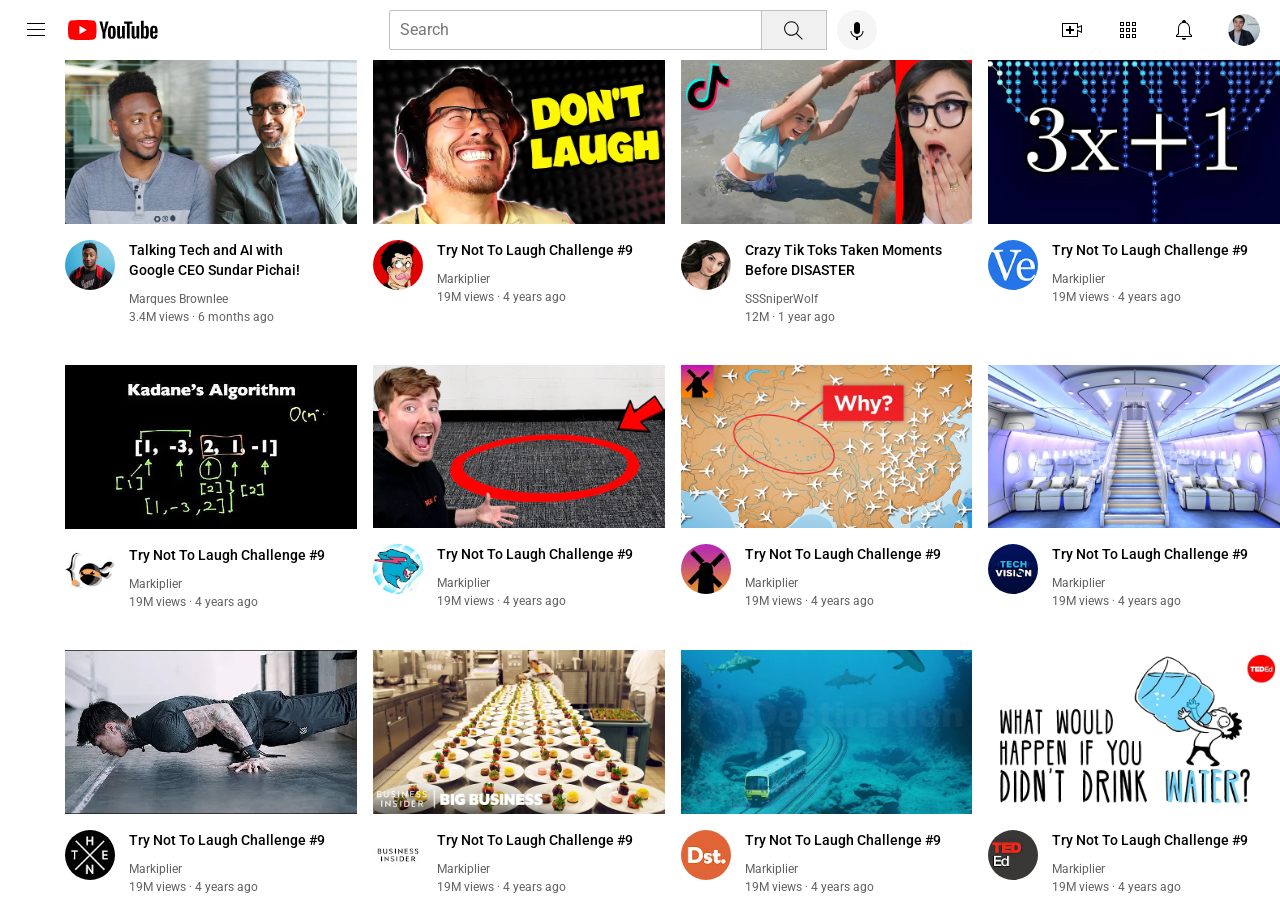
<file: index.html>
<!DOCTYPE html>
<html lang="en">
<head>
    <link rel="stylesheet" href="youtube.css">
    <link rel="preconnect" href="https://fonts.googleapis.com">
    <link rel="preconnect" href="https://fonts.gstatic.com" crossorigin>
    <link href="https://fonts.googleapis.com/css2?family=Roboto:ital,wght@0,100;0,300;0,400;0,500;0,700;0,900;1,100;1,300;1,400;1,500;1,700;1,900&display=swap" rel="stylesheet">
    <title>youtube.com clone</title>
</head>
<body>
    <div class="header">
        <div class="left-section">
            <img class="hamburger-icon" src="icons/hamburger-menu.svg">
            <img class="youtube-logo" src="icons/youtube-logo.svg">
        </div>
        <div class="middle-section">
            <input class="search-box" type="text" placeholder="Search">
            <button class="search-button">
                <img class="search-icon" src="icons/search.svg">
            </button>
            <button class="voice-button">
                <img class="voice-icon" src="icons/voice-search-icon.svg">
            </button>
        </div>
        <div class="right-section">
            <img class="upload-icon" src="icons/upload.svg">
            <img class="youtube-apps-icon" src="icons/youtube-apps.svg">
            <img class="notifications-icon" src="icons/notifications.svg">
            <img class="my-channel-icon" src="photo-profile/my-channel.jpeg">
        </div>
    </div>
    <div class="video-grid">
        <div class="video-preview">
            <div class="thumbnail-row">
                 <img class="thumbnail" src="thumbnails/thumbnail-1.webp">
            </div>
            <div>
                <div class="channel-picture"> 
                    <img class="profile-picture" src="photo-profile/channel-1.jpeg"> 
                </div>
                <div class="video-info">
                    <p class="video-title">Talking Tech and AI with Google CEO Sundar Pichai!</p>
                    <p class="video-maker">Marques Brownlee</p>
                    <p class="video-stats">3.4M views &#183 6 months ago</p>
                </div>
            </div>
        </div>
        
        <div class="video-preview">
            <div class="thumbnail-row">
                 <img class="thumbnail" src="thumbnails/thumbnail-2.webp">
            </div>
            <div>
                <div class="channel-picture"> 
                    <img class="profile-picture" src="photo-profile/channel-2.jpeg"> 
                </div>
                <div class="video-info">
                    <p class="video-title">
                    Try Not To Laugh Challenge #9</p>
                    <p class="video-maker">Markiplier</p>
                    <p class="video-stats">19M views &#183 4 years ago</p>
                </div>
            </div>
        </div>
        
        <div class="video-preview">
            <div class="thumbnail-row">
                 <img class="thumbnail" src="thumbnails/thumbnail-3.webp">
            </div>
            <div>
                <div class="channel-picture"> 
                    <img class="profile-picture" src="photo-profile/channel-3.jpeg"> 
                </div>
                <div class="video-info">
                    <p class="video-title">
                    Crazy Tik Toks Taken Moments Before DISASTER
                    </p>
                    <p class="video-maker">SSSniperWolf</p>
                    <p class="video-stats">12M &#183 1 year ago</p>
                </div>
            </div>
        </div>
        
        <div class="video-preview">
            <div class="thumbnail-row">
                 <img class="thumbnail" src="thumbnails/thumbnail-4.webp">
            </div>
            <div>
                <div class="channel-picture"> 
                    <img class="profile-picture" src="photo-profile/channel-4.jpeg"> 
                </div>
                <div class="video-info">
                    <p class="video-title">
                    Try Not To Laugh Challenge #9</p>
                    <p class="video-maker">Markiplier</p>
                    <p class="video-stats">19M views &#183 4 years ago</p>
                </div>
            </div>
        </div>
        
        <div class="video-preview">
            <div class="thumbnail-row">
                 <img class="thumbnail" src="thumbnails/thumbnail-5.webp">
            </div>
            <div>
                <div class="channel-picture"> 
                    <img class="profile-picture" src="photo-profile/channel-5.jpeg"> 
                </div>
                <div class="video-info">
                    <p class="video-title">
                    Try Not To Laugh Challenge #9</p>
                    <p class="video-maker">Markiplier</p>
                    <p class="video-stats">19M views &#183 4 years ago</p>
                </div>
            </div>
        </div>
        
        <div class="video-preview">
            <div class="thumbnail-row">
                 <img class="thumbnail" src="thumbnails/thumbnail-6.webp">
            </div>
            <div>
                <div class="channel-picture"> 
                    <img class="profile-picture" src="photo-profile/channel-6.jpeg"> 
                </div>
                <div class="video-info">
                    <p class="video-title">
                    Try Not To Laugh Challenge #9</p>
                    <p class="video-maker">Markiplier</p>
                    <p class="video-stats">19M views &#183 4 years ago</p>
                </div>
            </div>
        </div>
        
        <div class="video-preview">
            <div class="thumbnail-row">
                 <img class="thumbnail" src="thumbnails/thumbnail-7.webp">
            </div>
            <div>
                <div class="channel-picture"> 
                    <img class="profile-picture" src="photo-profile/channel-7.jpeg"> 
                </div>
                <div class="video-info">
                    <p class="video-title">
                    Try Not To Laugh Challenge #9</p>
                    <p class="video-maker">Markiplier</p>
                    <p class="video-stats">19M views &#183 4 years ago</p>
                </div>
            </div>
        </div>
        
        <div class="video-preview">
            <div class="thumbnail-row">
                 <img class="thumbnail" src="thumbnails/thumbnail-8.webp">
            </div>
            <div>
                <div class="channel-picture"> 
                    <img class="profile-picture" src="photo-profile/channel-8.jpeg"> 
                </div>
                <div class="video-info">
                    <p class="video-title">
                    Try Not To Laugh Challenge #9</p>
                    <p class="video-maker">Markiplier</p>
                    <p class="video-stats">19M views &#183 4 years ago</p>
                </div>
            </div>
        </div>
        
        <div class="video-preview">
            <div class="thumbnail-row">
                 <img class="thumbnail" src="thumbnails/thumbnail-9.webp">
            </div>
            <div>
                <div class="channel-picture"> 
                    <img class="profile-picture" src="photo-profile/channel-9.jpeg"> 
                </div>
                <div class="video-info">
                    <p class="video-title">
                    Try Not To Laugh Challenge #9</p>
                    <p class="video-maker">Markiplier</p>
                    <p class="video-stats">19M views &#183 4 years ago</p>
                </div>
            </div>
        </div>
        
        <div class="video-preview">
            <div class="thumbnail-row">
                 <img class="thumbnail" src="thumbnails/thumbnail-10.webp">
            </div>
            <div>
                <div class="channel-picture"> 
                    <img class="profile-picture" src="photo-profile/channel-10.jpeg"> 
                </div>
                <div class="video-info">
                    <p class="video-title">
                    Try Not To Laugh Challenge #9</p>
                    <p class="video-maker">Markiplier</p>
                    <p class="video-stats">19M views &#183 4 years ago</p>
                </div>
            </div>
        </div>
        
        <div class="video-preview">
            <div class="thumbnail-row">
                 <img class="thumbnail" src="thumbnails/thumbnail-11.webp">
            </div>
            <div>
                <div class="channel-picture"> 
                    <img class="profile-picture" src="photo-profile/channel-11.jpeg"> 
                </div>
                <div class="video-info">
                    <p class="video-title">
                    Try Not To Laugh Challenge #9</p>
                    <p class="video-maker">Markiplier</p>
                    <p class="video-stats">19M views &#183 4 years ago</p>
                </div>
            </div>
        </div>
        
        <div class="video-preview">
            <div class="thumbnail-row">
                 <img class="thumbnail" src="thumbnails/thumbnail-12.webp">
            </div>
            <div>
                <div class="channel-picture"> 
                    <img class="profile-picture" src="photo-profile/channel-12.jpeg"> 
                </div> 
                <div class="video-info">
                    <p class="video-title">
                    Try Not To Laugh Challenge #9</p>
                    <p class="video-maker">Markiplier</p>
                    <p class="video-stats">19M views &#183 4 years ago</p>
                </div>
            </div>
        </div>
    </div>

</body>
</html>
</file>
<file: youtube.css>
p {
    font-family: Roboto, Arial;
}

body {
    margin: 0;
}

.thumbnail {
    width: 100%;
    /*display: inline-block;*/
}

.search-box {
    font-size: 15px;
    margin-left: 12px;
    margin-bottom: 12px;
    margin-top: 12px;
    margin-right: 0px;
    flex: 1;
    height:36px;
    padding-left: 10px;
    font-size: 16px;
    border-width: 1px;
    border-style: solid;
    border-color: rgb(192, 192, 192);
    border-radius: 2px;
    box-shadow: inset 1px 2px 3px rgba (0, 0, 0, 0.05);
    width: 0;
}

.search-box::placeholder {
    font-family: Roboto, Arial;
    font-size: 16px;
}

.video-maker, .video-stats  {
    display: block;
    margin-bottom: 0px;
    color: rgb(96, 96, 96);
    font-size: 12px;
    margin-top: 0px;
}

.video-maker {
    margin-bottom: 4px;
}

/*.video-preview {
    width: 300px;
    display: inline-block;
    vertical-align: top;
    margin-right: 15px;
}*/

.video-title {
    margin-top: 0;
    font-size: 14px;
    font-weight: 500;
    line-height: 20px;
    margin-bottom: 12px;
}

.channel-picture {
    display: inline-block;
    width: 50px;
    vertical-align: top;
    margin-right: 10px;
}

.profile-picture {
    width: 100%;
    border-radius: 40px;
}

.video-info {
    display: inline-block;
    width: 200px;
}

.thumbnail-row {
    margin-bottom: 12px;
}

.video-grid {
    display: grid;
    grid-template-columns: 1fr 1fr 1fr 1fr;
    column-gap: 16px;
    row-gap: 40px;
    margin-left: 65px;
}

.header {
    height: 60px;
    display: flex;
    flex-direction: row;
    justify-content: space-between;
}

.left-section {
    align-items: center;
    display: flex;
}

.middle-section {
    flex: 1;
    margin-left: 70px;
    margin-right: 35px;
    max-width: 500px;
    display: flex;
    align-items: center;
}

.right-section {
    width: 200px;
    display: flex;
    align-items: center;
    justify-content: space-between;
    margin-right: 20px;
    flex-shrink: 0;
}

.hamburger-icon {
    height: 24px;
    margin-left: 24px;
    margin-right: 20px;
}

.youtube-logo {
    height: 20px;
}

.search-button {
    height: 40px;
    width: 66px;
    background-color: rgb(240, 240, 240);
    border-width: 1px;
    border-style: solid;
    border-color: rgb(192, 192, 192);
    margin-left: -1px; 
    margin-right: 10px;
}

.search-icon {
    height: 25px;
    margin-top: 4px;
}

.voice-button {
    height: 40px;
    width: 40px;
    border-radius: 20px;
    border: none;
    background-color: rgb(245, 245, 245);
}

.voice-icon {
    height: 24px;
    margin-top: 4px;
}

.upload-icon {
    height: 24px;
}

.youtube-apps-icon {
    height: 24px;
}

.notifications-icon {
    height: 24px;
}

.my-channel-icon {
    height: 32px;
    border-radius: 16px;
}
</file>
